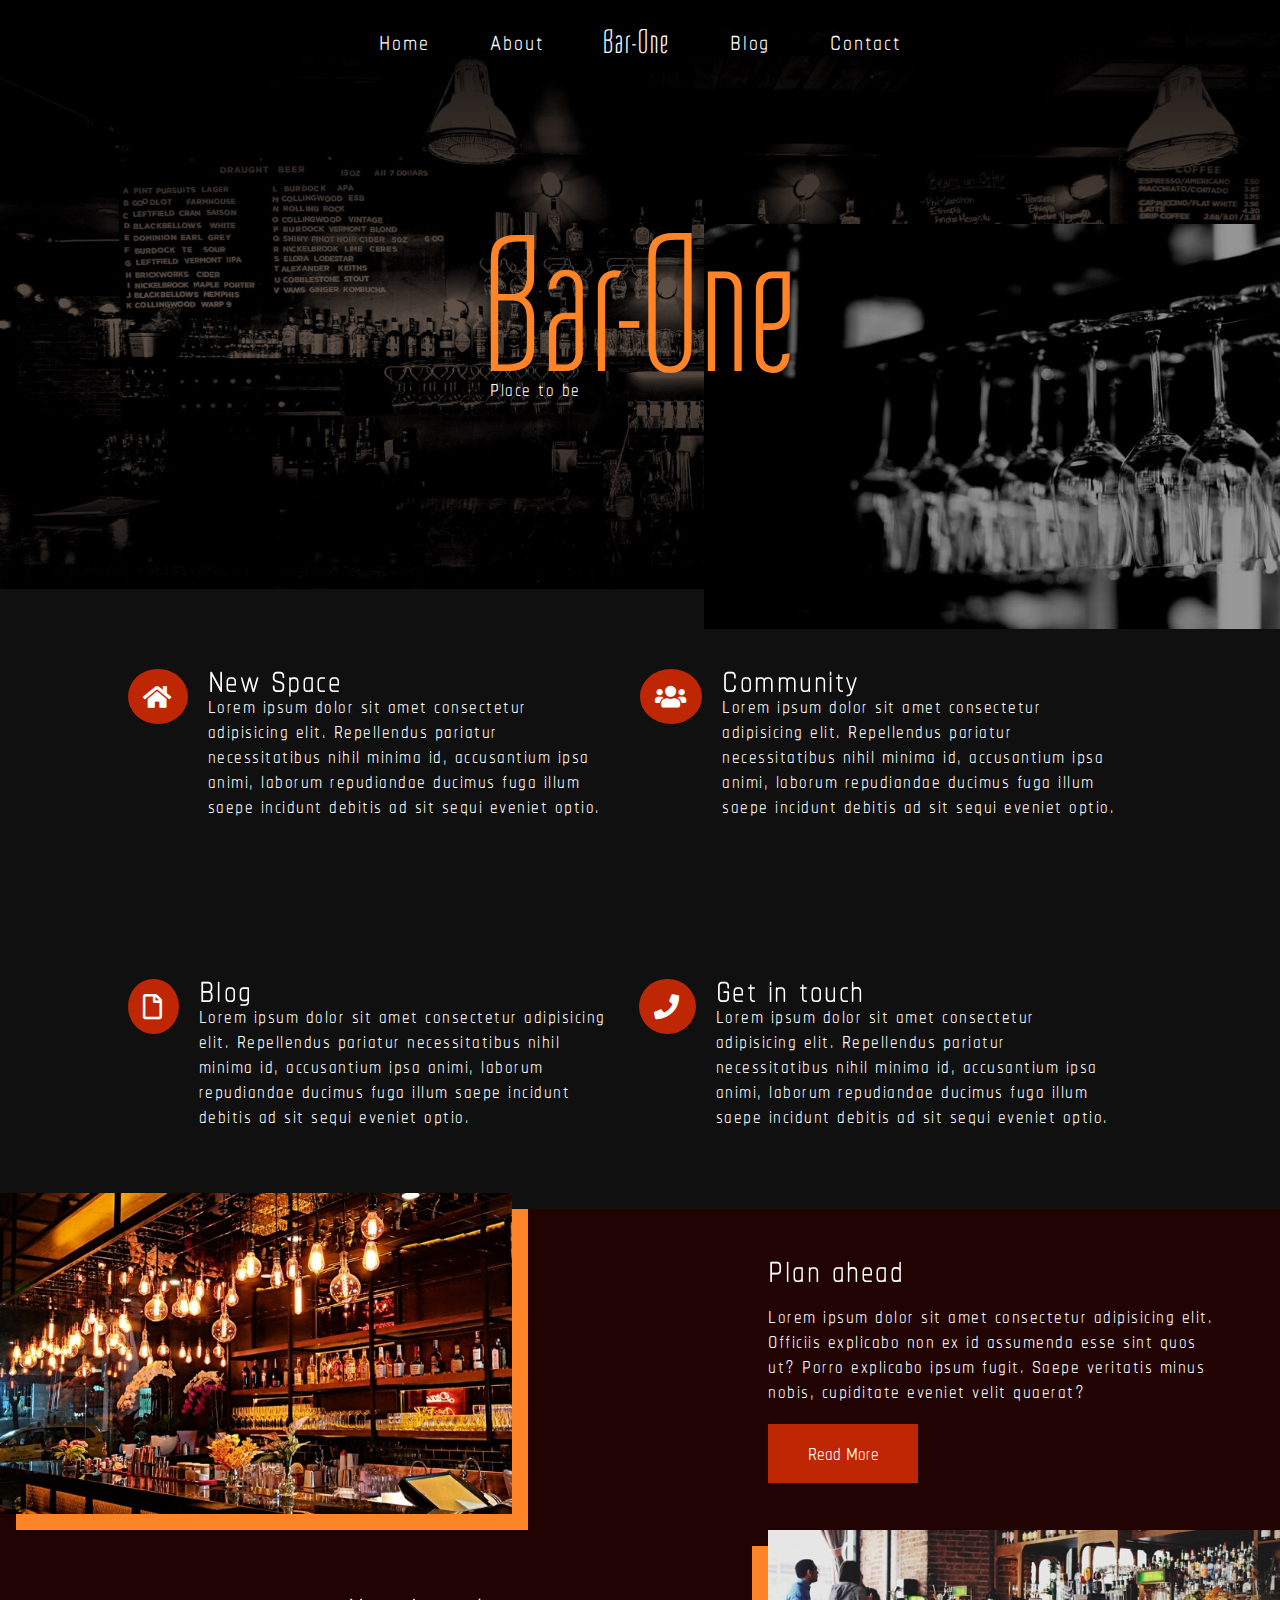
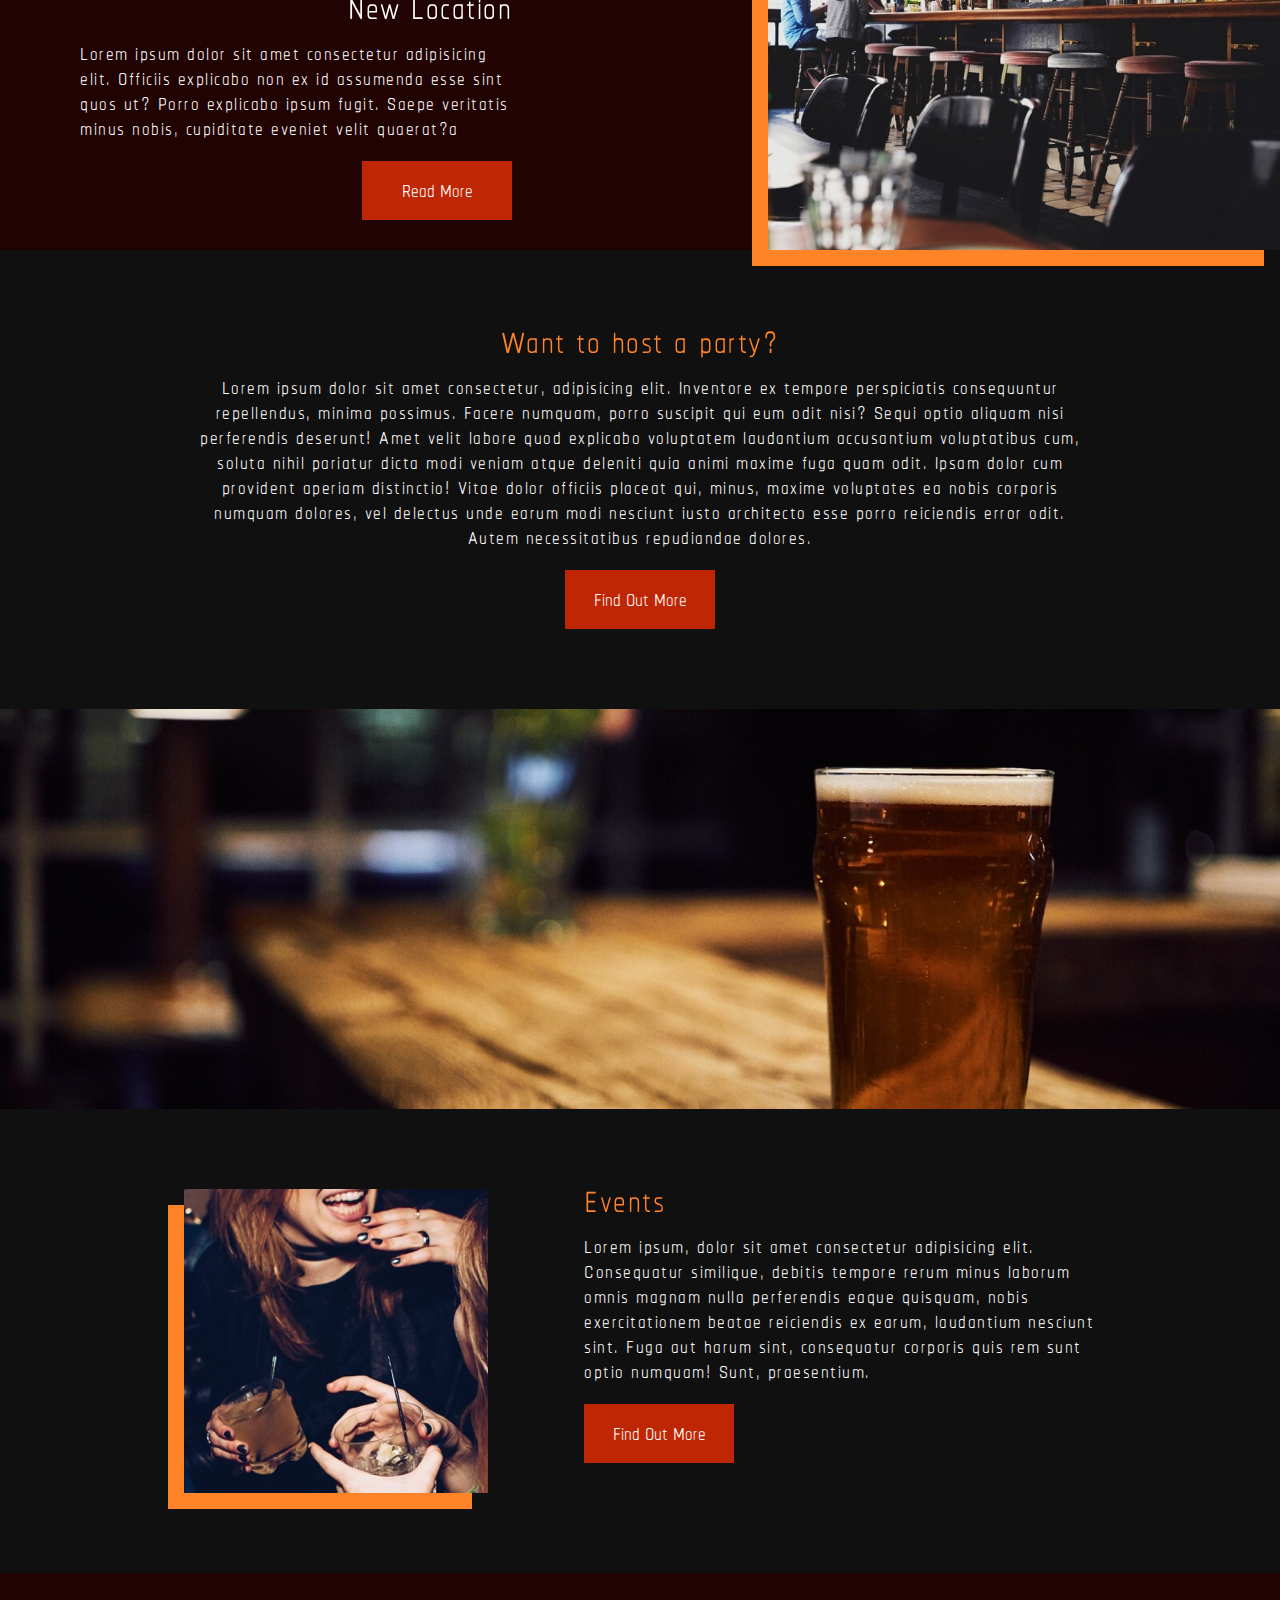
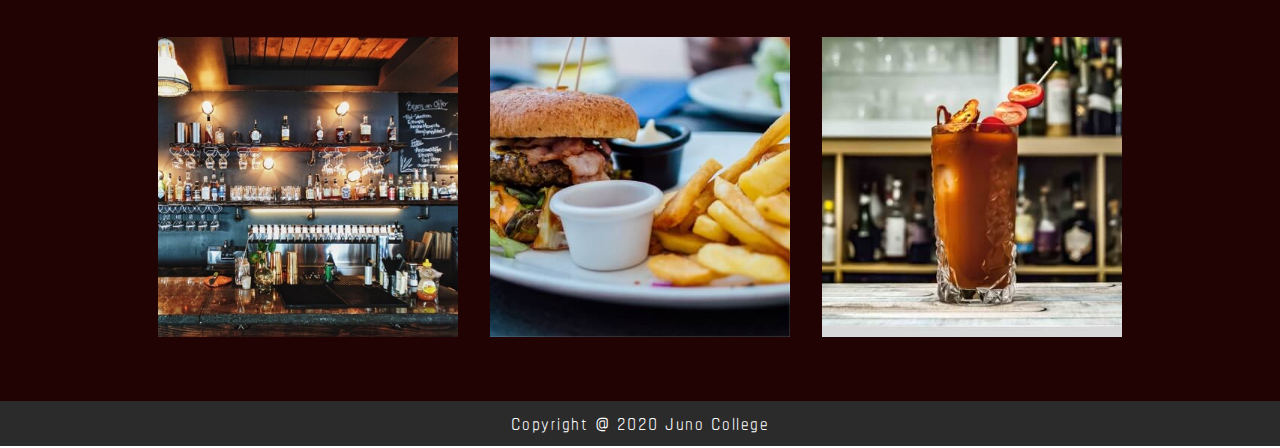
<file: index.html>
<!DOCTYPE html>
<html lang="en">
  <head>
    <meta charset="UTF-8" />
    <meta name="viewport" content="width=device-width, initial-scale=1.0" />
    <title>Document</title>
    <link rel="stylesheet" href="styles/style.css" />
    <link rel="stylesheet" href="styles/css/all.css" />
    <link href="https://fonts.googleapis.com/css2?family=Chathura&display=swap" rel="stylesheet"> 
    <link href="https://fonts.googleapis.com/css2?family=Chathura:wght@700&family=Tulpen+One&display=swap" rel="stylesheet">  </head>
  <body>
    <header>
      <section class="home-container">
        <div class="wrapper">
          <nav class="nav-bar">
            <input type="checkbox" class="burger-checkbox" id="burger-checkbox">
            <label for="burger-checkbox"></label>
            <ul>
              <li><a href="index.html" class="menu">Home</a></li>
              <li><a href="#" class="menu">About</a></li>
              <li class="sub-heading">Bar-One</li>
              <li><a href="blog.html" class="menu">Blog</a></li>
              <li><a href="contact.html" class="menu">Contact</a></li>
            </ul>
          </nav>
        </div>
        <div class="blog-home-img home-img">
          <img src="styles/bar-final-assets/home-image-1.jpg" alt="different bottles of alcohol are kept in an open cabinet. Menu written in a board" />
        </div>
      
        <div class="top-off-img">
          <img src="styles/bar-final-assets/header-box.jpg" alt="wine classes hung upside-down"/>
        </div>
      </section>
      <div class="banner">
        <h1 class="header-1">Bar-One</h1>
        <p>Place to be</p>
      </div>
    </header>

    <main>
      <section class="icon-container">
        <div class="wrapper">
          <div class="icon-division">
            <div class="icon-content">
              <div class="icon">
                <i class="fas fa-home"></i>
              </div>
              <div class="icon-description">
                <h3>New Space</h3>
                <p>
                  Lorem ipsum dolor sit amet consectetur adipisicing elit. <span>
                  Repellendus pariatur necessitatibus nihil minima id,
                  accusantium ipsa animi, laborum repudiandae ducimus fuga illum
                  saepe incidunt debitis ad sit sequi eveniet optio.</span>
                </p>
              </div>
            </div>

            <div class="icon-content">
              <div class="icon">
                <i class="fas fa-users"></i>
              </div>
              <div class="icon-description">
                <h3>Community</h3>
                <p>
                  Lorem ipsum dolor sit amet consectetur adipisicing elit.<span>
                  Repellendus pariatur necessitatibus nihil minima id,
                  accusantium ipsa animi, laborum repudiandae ducimus fuga illum
                  saepe incidunt debitis ad sit sequi eveniet optio.</span>
                </p>
              </div>
            </div>
          </div>
          <div class="icon-division">
            <div class="icon-content">
              <div class="icon">
                <i class="far fa-file"></i>
              </div>
              <div class="icon-description">
                <h3>Blog</h3>
                <p>
                  Lorem ipsum dolor sit amet consectetur adipisicing elit.<span>
                  Repellendus pariatur necessitatibus nihil minima id,
                  accusantium ipsa animi, laborum repudiandae ducimus fuga illum
                  saepe incidunt debitis ad sit sequi eveniet optio.</span>
                </p>
              </div>
            </div>
            <div class="icon-content">
              <div class="icon">
                <i class="fas fa-phone"></i>
              </div>
              <div class="icon-description">
                <h3>Get in touch</h3>
                <p>
                  Lorem ipsum dolor sit amet consectetur adipisicing elit.<span>
                  Repellendus pariatur necessitatibus nihil minima id,
                  accusantium ipsa animi, laborum repudiandae ducimus fuga illum
                  saepe incidunt debitis ad sit sequi eveniet optio.</span>
                </p>
              </div>
            </div>
          </div>
        </div>
      </section>

      <section class="split-container">
        <div class="major-split">
          <div class="split-1">
            <div class="split-img">
              <img src="./styles/bar-final-assets/left-image.jpg" alt="a bar where different sizes of bulbs are lit and different bottles of wine are shown"/>
            </div>
            <div class="split-content">
              <h3 class="spaced-bottom">Plan ahead</h3>
              <p>
                Lorem ipsum dolor sit amet consectetur adipisicing elit.
                Officiis explicabo non ex id assumenda esse sint quos ut? Porro
                explicabo ipsum fugit. Saepe veritatis minus nobis, cupiditate
                eveniet velit quaerat?
              </p>
              <button class="red-button">Read More</button>
            </div>
          </div>
          <div class="split-1">
            <div class="split-content align-left">
              <h3 class="spaced-bottom">New Location</h3>
              <p>
                Lorem ipsum dolor sit amet consectetur adipisicing elit.
                Officiis explicabo non ex id assumenda esse sint quos ut? Porro
                explicabo ipsum fugit. Saepe veritatis minus nobis, cupiditate
                eveniet velit quaerat?a
              </p>
              <button class="red-button">Read More</button>
            </div>
            <div class="split-img border-left">
              <img src="./styles/bar-final-assets/right-image.jpg" alt="2 people enjoying their drink at a bar and there are lots of empty chairs."/>
            </div>
          </div>
        </div>
      </section>

      <section class="party-container">
        <div class="wrapper">
          <h3 class="colored-words spaced-bottom">Want to host a party?</h3>
          <p>
            Lorem ipsum dolor sit amet consectetur, adipisicing elit. Inventore
            ex tempore perspiciatis consequuntur repellendus, minima possimus.
            <span>Facere numquam, porro suscipit qui eum odit nisi? Sequi optio
            aliquam nisi perferendis deserunt! Amet velit labore quod explicabo
            voluptatem laudantium accusantium voluptatibus cum, soluta nihil
            pariatur dicta modi veniam atque deleniti quia animi maxime fuga
            quam odit. Ipsam dolor cum provident aperiam distinctio! Vitae dolor
            officiis placeat qui, minus, maxime voluptates ea nobis corporis
            numquam dolores, vel delectus unde earum modi nesciunt iusto
            architecto esse porro reiciendis error odit. Autem necessitatibus</span>
            repudiandae dolores.
          </p>
          <button class="red-button">Find Out More</button>
        </div>
      </section>

      <section class="image-container">
        <img src="./styles/bar-final-assets/banner-image.jpg"  alt="a glass of chill-beer"/>
      </section>

      <section class="event-container">
        <div class="wrapper divided">
          <div class="event-img">
            <img src="./styles/bar-final-assets/small-box-image.jpg" alt="a girl enjoying her drink and laughing"/>
          </div>
          <div class="event-content">
            <h3 class="colored-words spaced-bottom">Events</h3>
            <p>
              Lorem ipsum, dolor sit amet consectetur adipisicing elit.
              Consequatur similique, debitis tempore rerum minus laborum omnis
              magnam nulla perferendis eaque quisquam, nobis exercitationem
              beatae reiciendis ex earum, laudantium nesciunt sint. Fuga aut
              harum sint, consequatur corporis quis rem sunt optio numquam!
              Sunt, praesentium.
            </p>
            <button class="red-button">Find Out More</button>
          </div>
        </div>
      </section>

      <section class="gallery">
        <div>
          <ul class="gallery-img">
            <li><img src="./styles/bar-final-assets/gallery-image-1.jpg" alt="a bar section with many bottles of alcholo"/></li>
            <li><img src="./styles/bar-final-assets/gallery-image-2.jpg" alt="a delicious hamburger with fries"/></li>
            <li><img src="./styles/bar-final-assets/gallery-image-3.jpg" alt="a chilled and nicely decorated drink"/></li>
          </ul>
        </div>
      </section>
    </main>
    <footer>
      <p>
        Copyright @ 2020 <a href="https://junocollege.com/">Juno College</a>
      </p>
    </footer>
  </body>
</html>
</file>
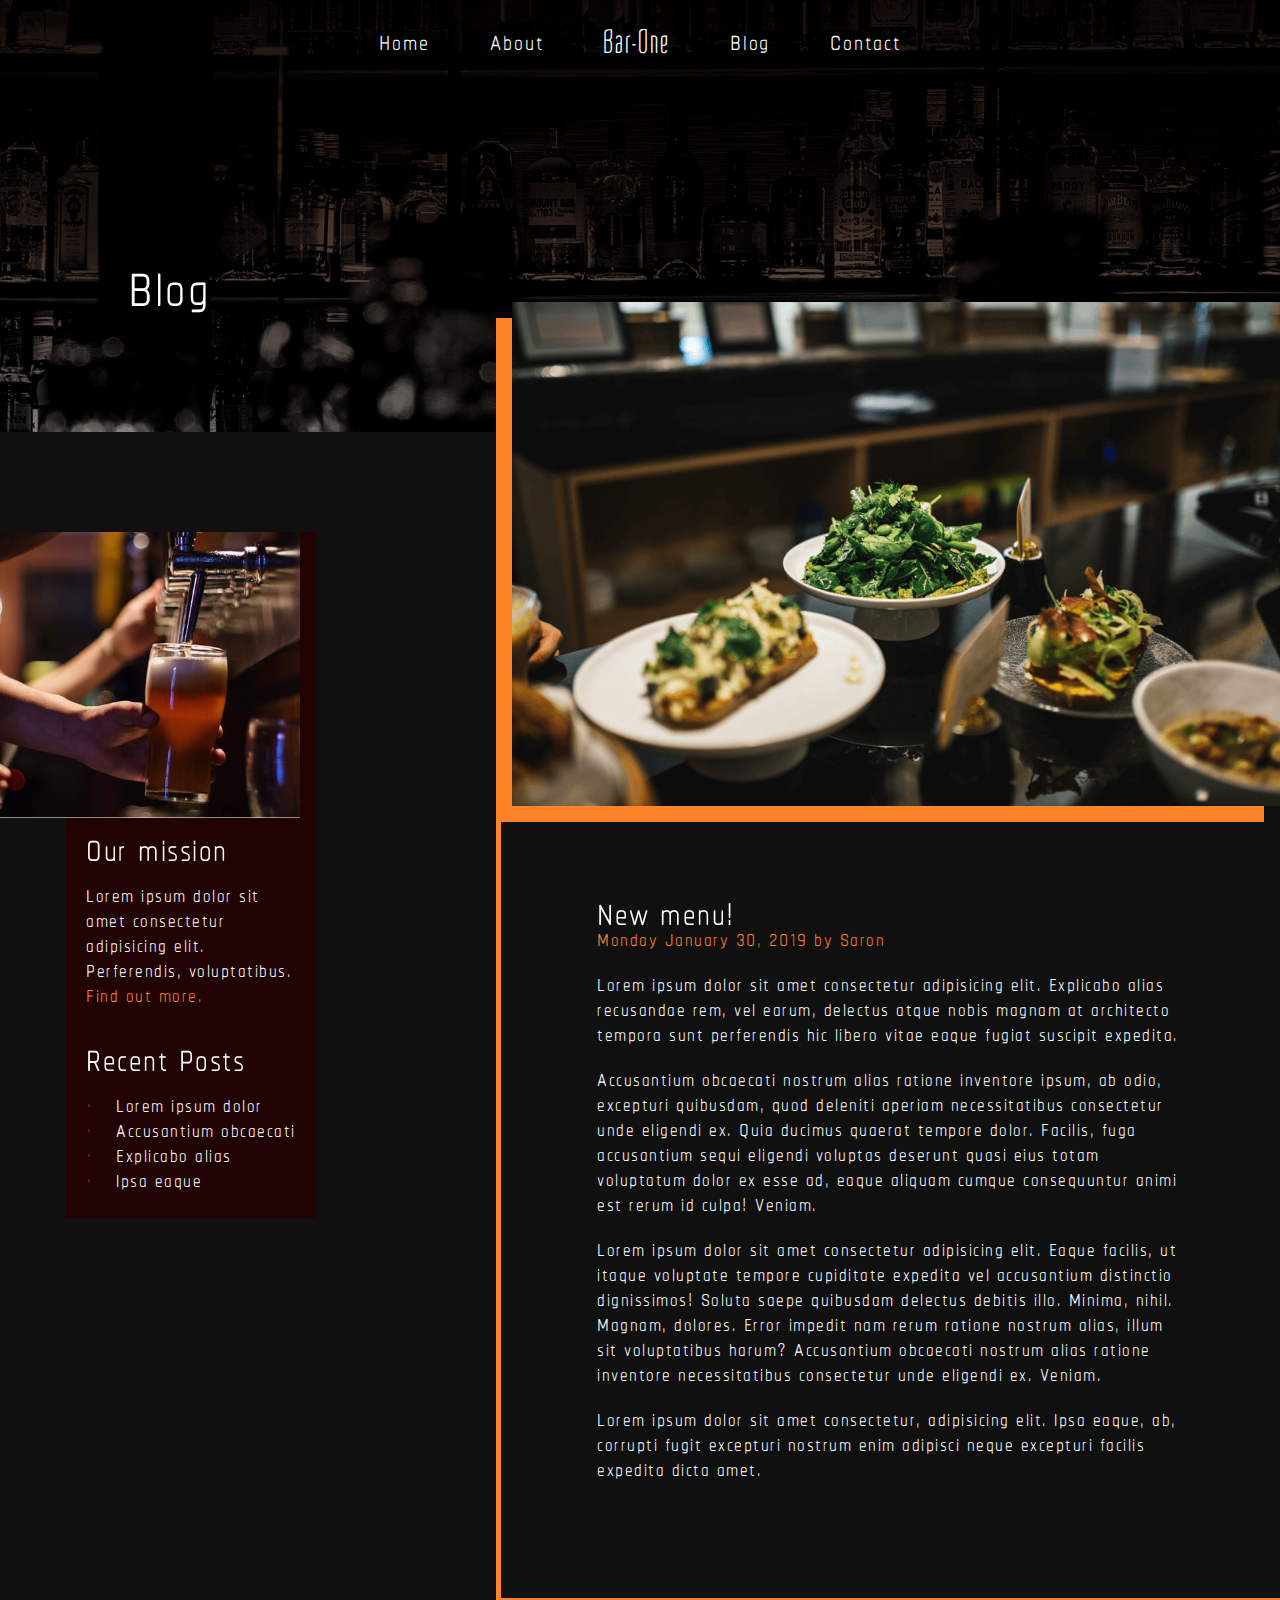
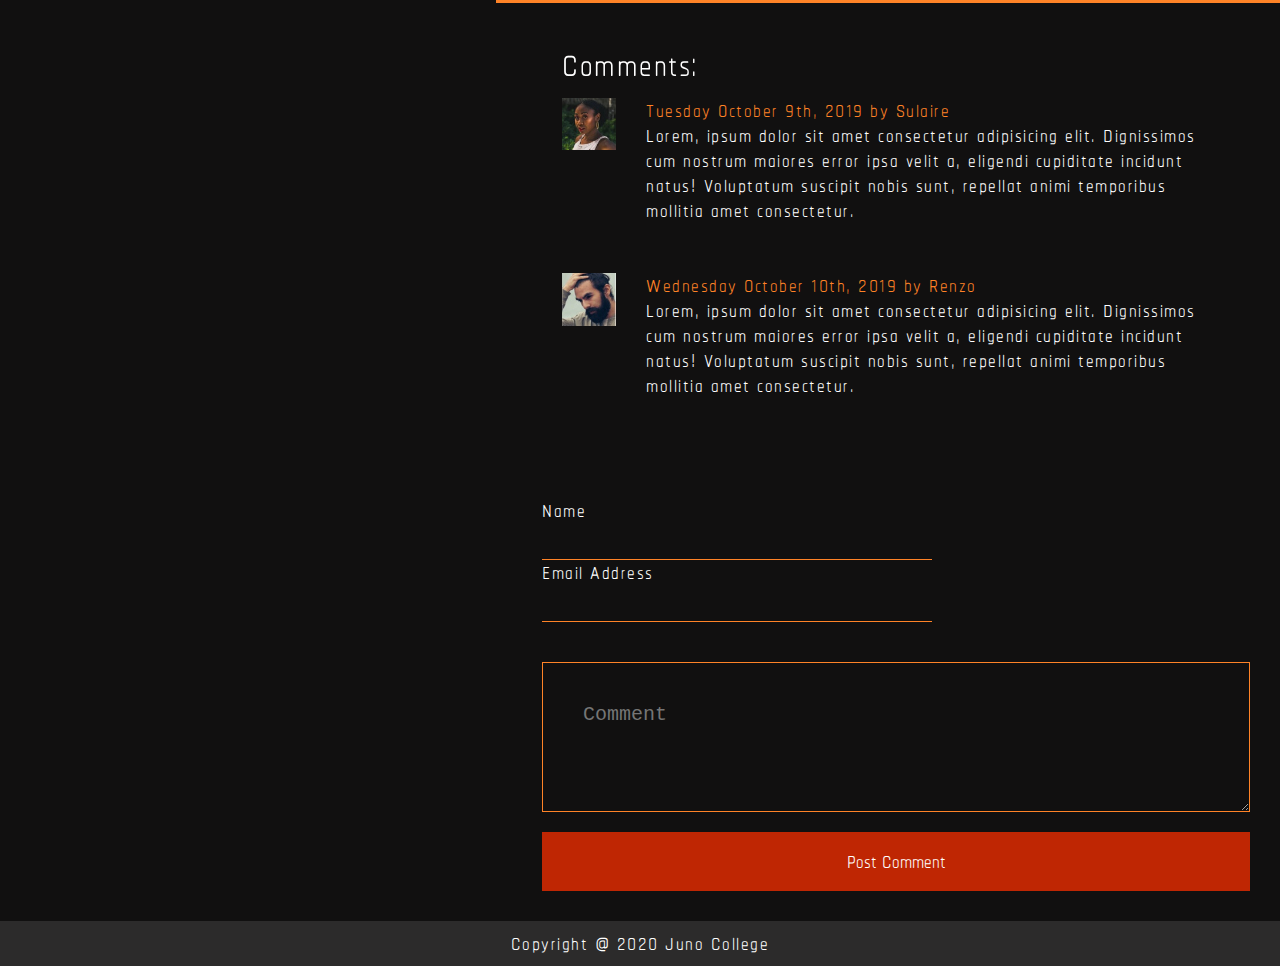
<file: blog.html>
<!DOCTYPE html>
<html lang="en">
  <head>
    <meta charset="UTF-8" />
    <meta name="viewport" content="width=device-width, initial-scale=1.0" />
    <title>Document</title>
    <link rel="stylesheet" href="styles/style.css" />
    <link href="https://fonts.googleapis.com/css2?family=Chathura&display=swap" rel="stylesheet"> 
    <link href="https://fonts.googleapis.com/css2?family=Chathura:wght@700&family=Tulpen+One&display=swap" rel="stylesheet">  </head>

  </head>
  <body>
    <header>
      <section class="home-container">
        <div class="wrapper">
          <nav class="nav-bar">
            <input type="checkbox" class="burger-checkbox" id="burger-checkbox">
            <label for="burger-checkbox"></label>
            <ul>
              <li><a href="index.html" class="menu">Home</a></li>
              <li><a href="#" class="menu">About</a></li>
              <li class="sub-heading">Bar-One</li>
              <li><a href="blog.html" class="menu">Blog</a></li>
              <li><a href="contact.html" class="menu">Contact</a></li>
            </ul>
          </nav>
        </div>
        <div class="blog-home-img">
          <img src="./styles/bar-final-assets/blog-header-1.jpg" alt="diferent botles of alcohol are shown with a darker theme."/>
        </div>
      </section>
    </header>

    <main>
      <section class="main-blog-container">
        <div class="blog-heading wrapper">
          <h2 class="header-3">Blog</h2>
        </div>
        <div class="split-menu">
          <div class="left-container">
            <div class="left-container-img">
              <img src="styles/bar-final-assets/sidebar-image.jpg" alt="a hand filling beer in a glass"/>
            </div>
            <div class="left-container-content">
                <h3 class="spaced-bottom">Our mission</h3>
                <p>Lorem ipsum dolor sit amet consectetur adipisicing elit. Perferendis, voluptatibus.</p>
                <a href="#" class="more-info" class="colored-words">Find out more.</a>

                <h3 class="top-spaced spaced-bottom">Recent Posts</h3>
                <ul>
                    <li>Lorem ipsum dolor</li>
                    <li>Accusantium obcaecati</li>
                    <li>Explicabo alias </li>
                    <li>Ipsa eaque</li>

                </ul>
            </div>
          </div>
          <div class="second-split-part">
            <div class="blog-top-off">
              <img src="./styles/bar-final-assets/post-image.png" alt="nice salad, and other food items kept in a table."/>
            </div>
            <div class="right-container">
              <h3>New menu!</h3>
              <p class="colored-words">Monday January 30, 2019 by Saron</p>
              <p>
                Lorem ipsum dolor sit amet consectetur adipisicing elit. <span>
                Explicabo alias recusandae rem, vel earum, delectus atque nobis
                magnam at architecto tempora sunt perferendis hic libero vitae
                eaque fugiat suscipit expedita.</span>
              </p>
              <p>
                Accusantium obcaecati nostrum alias ratione inventore ipsum, ab
                odio, excepturi quibusdam, quod deleniti aperiam necessitatibus
                consectetur unde eligendi ex. <span>Quia ducimus quaerat tempore
                dolor. Facilis, fuga accusantium sequi eligendi voluptas
                deserunt quasi eius totam voluptatum dolor ex esse ad, eaque
                aliquam cumque consequuntur animi est rerum id culpa! Veniam.</span>
              </p>
              <p>
                Lorem ipsum dolor sit amet consectetur adipisicing elit. Eaque
                facilis, ut itaque voluptate tempore cupiditate expedita vel
                accusantium distinctio dignissimos! <span>Soluta saepe quibusdam
                delectus debitis illo. Minima, nihil. Magnam, dolores. Error
                impedit nam rerum ratione nostrum alias, illum sit voluptatibus
                harum? Accusantium obcaecati nostrum alias ratione inventore
                necessitatibus consectetur unde eligendi ex. Veniam.</span>
              </p>
              <p>
                Lorem ipsum dolor sit amet consectetur, adipisicing elit.<span> Ipsa
                eaque, ab, corrupti fugit excepturi nostrum enim adipisci neque
                excepturi facilis expedita dicta amet.</span>
              </p>
            </div>
            <div class="comment">
              <h3 class="spaced-bottom">Comments:</h3>
              <div class="comment-split">
                <div class="comment-img">
                  <img src="styles/bar-final-assets/comment-image-1.jpg" alt="a beautiful black woman"/>
                </div>
                <div clas="comment-content">
                  <h4 class="colored-words">Tuesday October 9th, 2019 by Sulaire</h4>
                  <p>
                    Lorem, ipsum dolor sit amet consectetur adipisicing elit.
                    Dignissimos cum nostrum maiores error ipsa velit a, eligendi
                    cupiditate incidunt natus! <span>Voluptatum suscipit nobis sunt,
                    repellat animi temporibus mollitia amet consectetur.</span>
                  </p>
                </div>
              </div>
              <div class="comment-split">
                <div class="comment-img">
                  <img src="./styles/bar-final-assets/comment-image-2.jpg" alt="a white man with long beard"/>
                </div>
                <div clas="comment-content">
                  <h4 class="colored-words">Wednesday October 10th, 2019 by Renzo</h4>
                  <p>
                    Lorem, ipsum dolor sit amet consectetur adipisicing elit.
                    Dignissimos cum nostrum maiores error ipsa velit a, eligendi
                    cupiditate incidunt natus! <span>Voluptatum suscipit nobis sunt,
                    repellat animi temporibus mollitia amet consectetur.</span>
                  </p>
                </div>
              </div>
            </div>

            <fieldset>
              <div class="client-comment">
                <div class="content">
                  <label for="client-name" type="text">Name</label><br />
                  <input type="text" class="client-name" name="client-name" />
                </div>
                <div class="content">
                  <label for="client-email" type="email">Email Address</label
                  ><br />
                  <input type="text" class="client-email" name="client-email" />
                </div>
              </div>
              <textarea type="text" class="client-comment" placeholder="Comment"></textarea>
              <button class="red-button" type="submit">Post Comment</button>
            </fieldset>
          </div>
        </div>
      </section>
    </main>

    <footer>
      <p>
        Copyright @ 2020 <a href="https://junocollege.com/">Juno College</a>
      </p>
    </footer>
  </body>
</html>
</file>
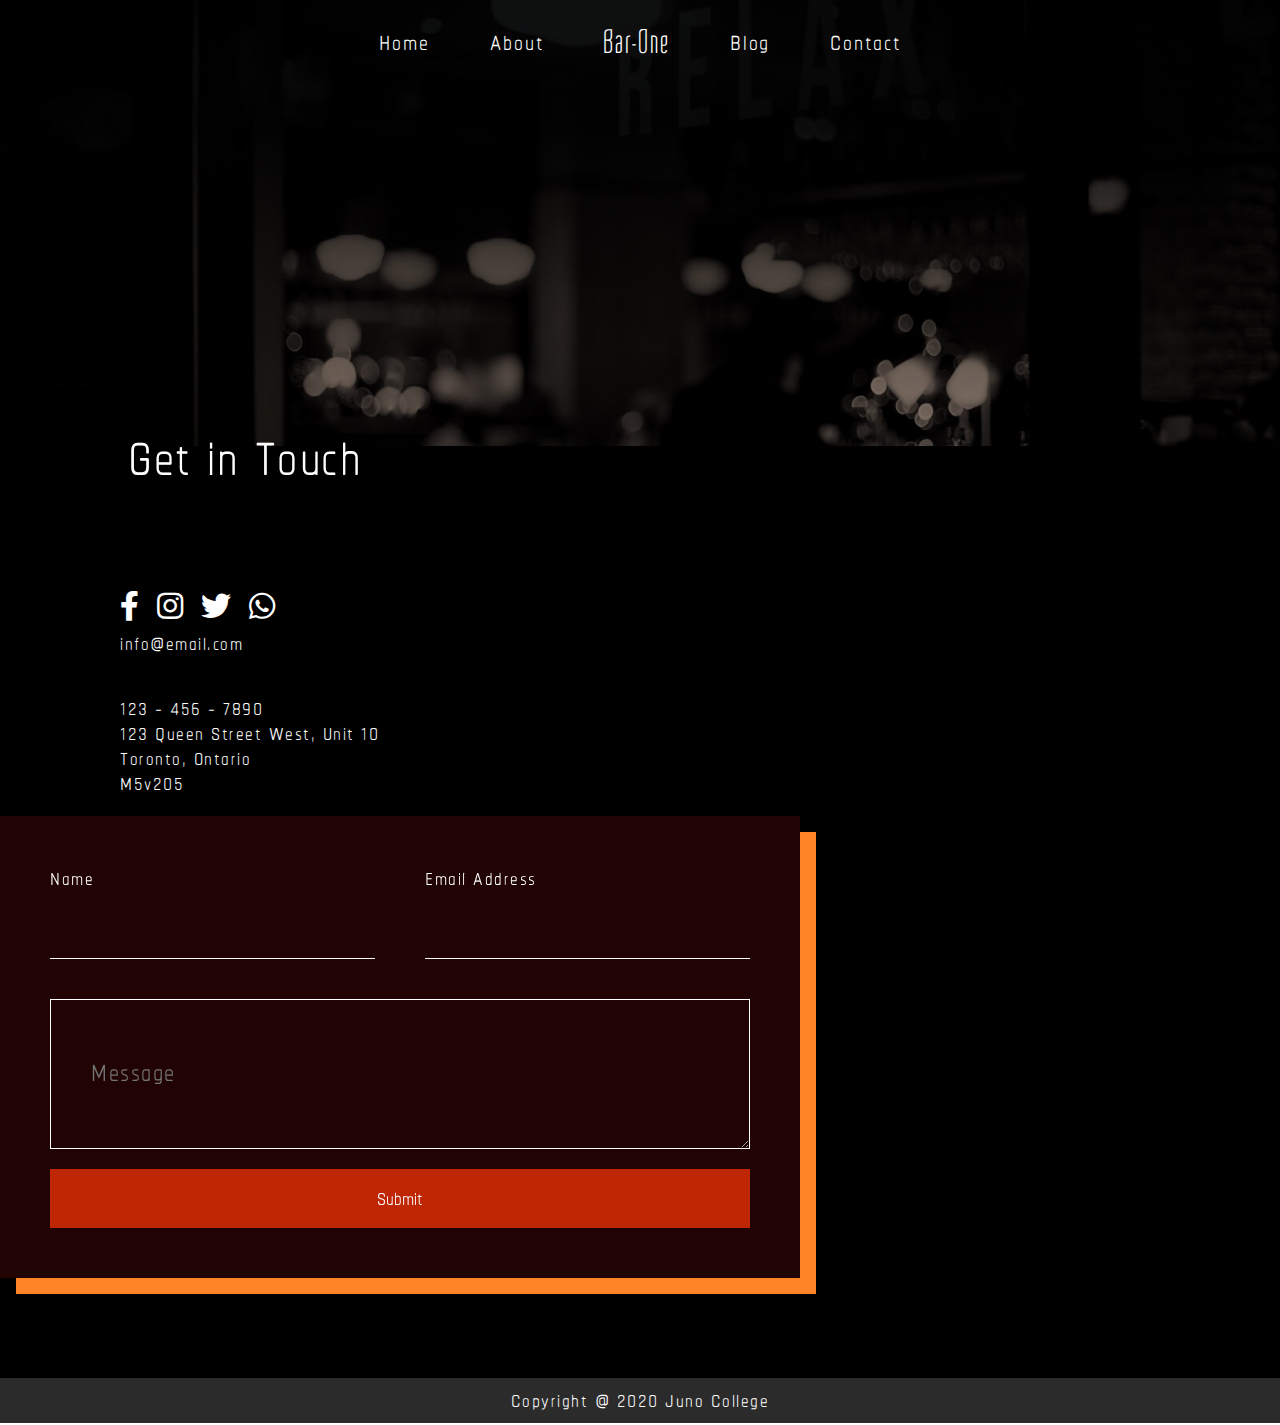
<file: contact.html>
<!DOCTYPE html>
<html lang="en">
  <head>
    <meta charset="UTF-8" />
    <meta name="viewport" content="width=device-width, initial-scale=1.0" />
    <title>Document</title>
    <link rel="stylesheet" href="styles/style.css" />
    <link rel="stylesheet" href="styles/css/all.css" />
    <link href="https://fonts.googleapis.com/css2?family=Chathura&display=swap" rel="stylesheet"> 
    <link href="https://fonts.googleapis.com/css2?family=Chathura:wght@700&family=Tulpen+One&display=swap" rel="stylesheet">  </head>

  </head>
  <body>
    <header>
      <section class="contact-nav">
      <nav class="nav-bar wrapper">
        <input type="checkbox" class="burger-checkbox" id="burger-checkbox">
            <label for="burger-checkbox"></label>
        <ul>
          <li><a href="index.html" class="menu">Home</a></li>
          <li><a href="#" class="menu">About</a></li>
          <li class="sub-heading">Bar-One</li>
          <li><a href="blog.html" class="menu">Blog</a></li>
          <li><a href="contact.html" class="menu">Contact</a></li>
        </ul>
      </nav>
      <div class="blog-home-img">
        <img src="./styles/bar-final-assets/contact-header-1.jpg" alt=""/>
      </div>
    </section>
    </header>

    <main>
      <section class="contact-container ">
        <div class="contact-heading wrapper">
          <h2>Get in Touch</h2>
        </div>
        <div class="contact-split-container">
        <div class="address-content ">
          <div class="icon-info">
           <a href="#"><i class="fab fa-facebook-f"></i> </a>
           <a href="#"><i class="fab fa-instagram"></i> </a>
           <a href="#"><i class="fab fa-twitter"></i> </a>
           <a href="#"><i class="fab fa-whatsapp"></i> </a>
          </div>
          <div class="address-info">
            <p class="email">info@email.com</p>
            <p class="top-spaced">123 - 456 - 7890</p>
            <p>123 Queen Street West, Unit 10</p>
            <p>Toronto, Ontario</p>
            <p>M5v205</p>
          </div>
        </div>
        <div class="message-content">
          <fieldset>
            <div class="client-fillup">
              <div class="content">
                <label for="client-name" type="text">Name</label><br>
                <input type="text" class="client-name" name="client-name" />
              </div>
              <div class="content">
                <label for="client-email" type="email">Email Address</label><br>
                <input type="text" class="client-email" name="client-email" />
              </div>
            </div>
            <textarea type="text" class="client-comment" placeholder="Message"></textarea>
            <button class="red-button" type="submit">Submit</button>
          </fieldset>
        </div>
      </div>
      </section>
    </main>

    <footer>
      <p>
        Copyright @ 2020 <a href="https://junocollege.com/">Juno College</a>
      </p>
    </footer>
  </body>
</html>
</file>
<file: styles/style.css>
a, abbr, acronym, address, applet, article, aside, audio, b, big, blockquote, body, canvas, caption, center, cite, code, dd, del, details, dfn, div, dl, dt, em, embed, fieldset, figcaption, figure, footer, form, h1, h2, h3, h4, h5, h6, header, hgroup, html, i, iframe, img, ins, kbd, label, legend, li, mark, menu, nav, object, ol, output, p, pre, q, ruby, s, samp, section, small, span, strike, strong, sub, summary, sup, table, tbody, td, tfoot, th, thead, time, tr, tt, u, ul, var, video {
  margin: 0;
  padding: 0;
  border: 0;
  font-size: 100%;
  font: inherit;
  vertical-align: baseline;
}

article, aside, details, figcaption, figure, footer, header, hgroup, menu, nav, section {
  display: block;
}

body {
  line-height: 1;
}

ol, ul {
  list-style: none;
}

blockquote, q {
  quotes: none;
}

blockquote:after, blockquote:before, q:after, q:before {
  content: '';
  content: none;
}

table {
  border-collapse: collapse;
  border-spacing: 0;
}

input[type=search]::-webkit-search-cancel-button, input[type=search]::-webkit-search-decoration, input[type=search]::-webkit-search-results-button, input[type=search]::-webkit-search-results-decoration {
  -webkit-appearance: none;
  -moz-appearance: none;
}

input[type=search] {
  -webkit-appearance: none;
  -moz-appearance: none;
  -webkit-box-sizing: content-box;
  box-sizing: content-box;
}

textarea {
  overflow: auto;
  vertical-align: top;
  resize: vertical;
}

audio, canvas, video {
  display: inline-block;
  max-width: 100%;
}

audio:not([controls]) {
  display: none;
  height: 0;
}

[hidden] {
  display: none;
}

html {
  font-size: 100%;
  -webkit-text-size-adjust: 100%;
  -ms-text-size-adjust: 100%;
}

a:focus {
  outline: thin dotted;
}

a:active, a:hover {
  outline: 0;
}

img {
  border: 0;
  -ms-interpolation-mode: bicubic;
}

figure {
  margin: 0;
}

form {
  margin: 0;
}

fieldset {
  border: 1px solid silver;
  margin: 0 2px;
  padding: .35em .625em .75em;
}

legend {
  border: 0;
  padding: 0;
  white-space: normal;
}

button, input, select, textarea {
  font-size: 100%;
  margin: 0;
  vertical-align: baseline;
}

button, input {
  line-height: normal;
}

button, select {
  text-transform: none;
}

button, html input[type=button], input[type=reset], input[type=submit] {
  -webkit-appearance: button;
  cursor: pointer;
}

button[disabled], html input[disabled] {
  cursor: default;
}

input[type=checkbox], input[type=radio] {
  -webkit-box-sizing: border-box;
          box-sizing: border-box;
  padding: 0;
}

input[type=search] {
  -webkit-appearance: textfield;
  -webkit-box-sizing: content-box;
  box-sizing: content-box;
}

input[type=search]::-webkit-search-cancel-button, input[type=search]::-webkit-search-decoration {
  -webkit-appearance: none;
}

button::-moz-focus-inner, input::-moz-focus-inner {
  border: 0;
  padding: 0;
}

textarea {
  overflow: auto;
  vertical-align: top;
}

table {
  border-collapse: collapse;
  border-spacing: 0;
}

button, html, input, select, textarea {
  color: #222;
}

::-moz-selection {
  background: #b3d4fc;
  text-shadow: none;
}

::selection {
  background: #b3d4fc;
  text-shadow: none;
}

img {
  vertical-align: middle;
}

fieldset {
  border: 0;
  margin: 0;
  padding: 0;
}

textarea {
  resize: vertical;
}

.chromeframe {
  margin: .2em 0;
  background: #ccc;
  color: #000;
  padding: .2em 0;
}

.clearfix:after {
  visibility: hidden;
  display: block;
  font-size: 0;
  content: '';
  clear: both;
  height: 0;
}

* {
  -webkit-box-sizing: border-box;
  box-sizing: border-box;
}

.visuallyHidden:not(:focus):not(:active) {
  position: absolute;
  width: 1px;
  height: 1px;
  margin: -1px;
  border: 0;
  padding: 0;
  white-space: nowrap;
  -webkit-clip-path: inset(100%);
          clip-path: inset(100%);
  clip: rect(0 0 0);
  overflow: hidden;
}

.blog-home-img {
  position: relative;
  margin-top: -100px;
  z-index: -1;
}

.main-blog-container {
  margin-top: -170px;
  position: relative;
}

.main-blog-container .blog-heading {
  color: white;
  padding-bottom: 130px;
}

.main-blog-container .blog-top-off {
  margin-left: auto;
  margin-top: -120px;
  -webkit-filter: drop-shadow(-1rem 1rem 0px #ff8327);
          filter: drop-shadow(-1rem 1rem 0px #ff8327);
}

.main-blog-container .second-split-part {
  margin-top: -10px;
  z-index: 1;
  width: 60%;
}

.main-blog-container .split-menu {
  background-color: #111010;
  display: -webkit-box;
  display: -ms-flexbox;
  display: flex;
  -ms-flex-wrap: wrap;
      flex-wrap: wrap;
  -webkit-box-pack: justify;
      -ms-flex-pack: justify;
          justify-content: space-between;
}

.main-blog-container .split-menu .right-container {
  border: 5px solid #ff8327;
  border-right: none;
  border-top: none;
  padding: 6rem;
  margin-left: -16px;
}

.main-blog-container .split-menu .right-container p {
  margin-bottom: 20px;
}

.left-container {
  padding-top: 100px;
}

.left-container .left-container-img img {
  width: 300px;
  -webkit-filter: drop-shadow(1rem 0 0px #220303);
          filter: drop-shadow(1rem 0 0px #220303);
}

.left-container .left-container-content {
  background-color: #220303;
  width: 250px;
  height: 400px;
  margin-left: auto;
  margin-right: -1rem;
  padding: 20px;
}

.left-container .left-container-content a {
  color: #ff8327;
}

.left-container .left-container-content ul li::before {
  content: "\2022";
  color: #bf2603;
  display: inline-block;
  width: 1em;
}

.comment {
  padding: 50px;
}

.comment .comment-split {
  display: -webkit-box;
  display: -ms-flexbox;
  display: flex;
}

.comment .comment-img {
  width: 200px;
  padding-right: 30px;
}

.comment p {
  margin-bottom: 50px;
}

fieldset {
  padding: 0 30px 30px;
}

fieldset .client-comment {
  display: -webkit-box;
  display: -ms-flexbox;
  display: flex;
  -ms-flex-wrap: wrap;
      flex-wrap: wrap;
  -webkit-box-pack: justify;
      -ms-flex-pack: justify;
          justify-content: space-between;
}

fieldset .red-button {
  width: 100%;
}

fieldset textarea {
  width: 100%;
  height: 150px;
  border: 1px solid #ff8327;
  background-color: inherit;
  margin-top: 40px;
  color: white;
  font-size: 20px;
  padding: 40px;
}

fieldset input {
  border-top: none;
  border-right: none;
  border-left: none;
  border-bottom: 1px solid #ff8327;
  background-color: inherit;
  color: white;
}

.top-spaced {
  margin-top: 40px;
}

.spaced-bottom {
  margin-bottom: 20px;
}

.contact-container .contact-split-container {
  display: -webkit-box;
  display: -ms-flexbox;
  display: flex;
  -ms-flex-wrap: wrap;
      flex-wrap: wrap;
  -webkit-box-pack: justify;
      -ms-flex-pack: justify;
          justify-content: space-between;
}

.contact-container .client-fillup {
  display: -webkit-box;
  display: -ms-flexbox;
  display: flex;
  width: 100%;
  gap: 50px;
}

.contact-container .content {
  width: 100%;
}

.contact-container fieldset {
  background-color: #220303;
  padding: 50px;
  margin-top: -100px;
  margin-right: 100px;
  -webkit-filter: drop-shadow(1rem 1rem 0 #ff8327);
          filter: drop-shadow(1rem 1rem 0 #ff8327);
  width: 800px;
  margin-bottom: 100px;
  color: white;
}

.contact-container input,
.contact-container textarea {
  width: 100%;
  background: inherit;
  border-color: white;
  font-family: "Chathura", sans-serif;
  font-size: 40px;
  letter-spacing: 1.5px;
}

.icon-info .fab {
  margin-right: 10px;
  margin-bottom: 10px;
}

.address-content {
  margin: 120px;
}

.contact-heading {
  margin-top: -50px;
}

a {
  -webkit-transition: all 1s;
  transition: all 1s;
}

a:hover {
  border: 1 px solid black;
  background: red;
  color: white;
  padding: 5px;
  -webkit-transform: rotate(180deg);
          transform: rotate(180deg);
}

button:hover,
a:focus {
  background-color: #a2a2ee;
  color: black;
  -webkit-transition: all 1s;
  transition: all 1s;
}

.gallery img {
  -webkit-transition: all 0.8s;
  transition: all 0.8s;
}

.gallery img:hover {
  -webkit-transform: scale(1.2);
          transform: scale(1.2);
  border: 1px solid black;
}

input:focus {
  border: white;
}

h2 {
  font-size: 80px;
}

h3 {
  font-size: 50px;
}

body {
  font-family: "Chathura", sans-serif;
  font-size: 30px;
  line-height: 25px;
  color: #ffffff;
  letter-spacing: 1.5px;
}

nav {
  font-family: "Chathura", sans-serif;
  font-size: 35px;
  letter-spacing: 1.9px;
}

h1 {
  font-family: "Tulpen One", serif;
  font-size: 200px;
  text-align: center;
  letter-spacing: 2px;
  color: #ff8327;
}

.wrapper {
  max-width: 1280px;
  width: 80%;
  margin: 0 auto;
}

img {
  width: 100%;
}

a {
  text-decoration: none;
  color: white;
}

header {
  position: relative;
}

header img {
  bottom: 10%;
}

header nav {
  top: 2%;
}

header ul {
  display: -webkit-box;
  display: -ms-flexbox;
  display: flex;
  -ms-flex-wrap: wrap;
      flex-wrap: wrap;
  -webkit-box-pack: center;
      -ms-flex-pack: center;
          justify-content: center;
}

header ul li {
  padding: 30px;
}

header .top-off-img {
  position: absolute;
  bottom: -40px;
  right: 0;
  max-width: 45vw;
}

header .banner {
  position: absolute;
  top: 50%;
  left: 50%;
  -webkit-transform: translate(-50%);
          transform: translate(-50%);
}

header .banner .header-1 {
  display: inline-block;
}

header .banner p {
  margin-left: 7px;
}

header .home-container {
  position: relative;
}

header .sub-heading {
  font-family: "Tulpen One", cursive;
  font-size: 35px;
}

.split-container {
  background-color: #220303;
}

.split-container .split-img {
  max-width: 40%;
  -webkit-filter: drop-shadow(1rem 1rem 0px #ff8327);
          filter: drop-shadow(1rem 1rem 0px #ff8327);
  margin-top: -1rem;
}

.split-container .major-split {
  display: -webkit-box;
  display: -ms-flexbox;
  display: flex;
  -ms-flex-wrap: wrap;
      flex-wrap: wrap;
  -webkit-box-pack: justify;
      -ms-flex-pack: justify;
          justify-content: space-between;
  -webkit-box-orient: vertical;
  -webkit-box-direction: normal;
      -ms-flex-direction: column;
          flex-direction: column;
  gap: 2rem;
}

.split-container .split-1 {
  display: -webkit-box;
  display: -ms-flexbox;
  display: flex;
  -ms-flex-wrap: wrap;
      flex-wrap: wrap;
  -webkit-box-pack: justify;
      -ms-flex-pack: justify;
          justify-content: space-between;
}

.split-container .split-content {
  width: 40%;
  padding-top: 50px;
  padding-right: 50px;
}

.split-container .align-left {
  padding-right: 0;
  padding-left: 80px;
  text-align: right;
}

.split-container .border-left {
  -webkit-filter: drop-shadow(-1rem 1rem 0px #ff8327);
          filter: drop-shadow(-1rem 1rem 0px #ff8327);
}

.split-container .split-content p {
  text-align: left;
}

.split-container .banner p {
  font-family: "Chathura", sans-serif;
  font-size: 70px;
}

.red-button {
  background-color: #bf2603;
  width: 150px;
  padding: 5px;
  border: none;
  color: white;
  margin-top: 20px;
  cursor: pointer;
  font-family: "Chathura", sans-serif;
}

.party-container {
  background-color: #111010;
  padding: 5rem;
  text-align: center;
}

.event-container {
  background-color: #111010;
}

.event-container .event-img {
  max-width: 30%;
  min-width: 300px;
  -webkit-filter: drop-shadow(-1rem 1rem 0px #ff8327);
          filter: drop-shadow(-1rem 1rem 0px #ff8327);
}

.event-container .divided {
  display: -webkit-box;
  display: -ms-flexbox;
  display: flex;
  -ms-flex-wrap: wrap;
      flex-wrap: wrap;
  -webkit-box-pack: center;
      -ms-flex-pack: center;
          justify-content: center;
  padding: 5rem 0;
  gap: 6rem;
}

.event-container .event-content {
  width: 50%;
}

.gallery {
  background-color: #220303;
}

.gallery .gallery-img {
  display: -webkit-box;
  display: -ms-flexbox;
  display: flex;
  -ms-flex-wrap: wrap;
      flex-wrap: wrap;
  -webkit-box-pack: center;
      -ms-flex-pack: center;
          justify-content: center;
  padding: 4rem 0;
  gap: 2rem;
}

.gallery li img {
  max-width: 300px;
}

footer {
  background-color: #2c2b2b;
  text-align: center;
  padding: 10px;
}

.icon-container {
  background-color: #111010;
}

.icon-container .icon-content {
  display: -webkit-box;
  display: -ms-flexbox;
  display: flex;
  -webkit-box-pack: justify;
      -ms-flex-pack: justify;
          justify-content: space-between;
  padding: 80px 0;
  margin-right: 30px;
}

.icon-container .icon-division {
  display: -webkit-box;
  display: -ms-flexbox;
  display: flex;
}

.icon-container .icon i {
  border-radius: 100%;
  padding: 15px;
  background-color: #bf2603;
  font-size: 25px;
  margin-right: 20px;
}

.contact-container {
  background-color: black;
}

.main-blog-container .split-menu {
  display: -webkit-box;
  display: -ms-flexbox;
  display: flex;
}

.colored-words {
  color: #ff8327;
}

.nav-bar input {
  display: none;
}

@media (max-width: 800px) {
  h1 {
    font-size: 100px;
  }
  .party-container {
    padding: 2rem;
  }
  .event-container .event-content {
    width: 100%;
  }
  .split-menu {
    width: 100%;
  }
  .split-menu .left-container {
    width: 100%;
  }
  .split-menu .left-container img {
    display: block;
    margin-left: auto;
    margin-right: auto;
    margin-bottom: 2rem;
    -webkit-filter: drop-shadow(-1rem 1rem 0px #ff8327);
            filter: drop-shadow(-1rem 1rem 0px #ff8327);
  }
  .split-menu .left-container .left-container-content {
    width: 100%;
    -webkit-filter: none;
            filter: none;
    margin-left: 0;
    text-align: center;
    padding-top: 3rem;
  }
  .split-menu .second-split-part .blog-top-off {
    -webkit-filter: none;
            filter: none;
    margin-top: 0;
  }
  .main-blog-container .second-split-part {
    width: 100%;
  }
  .main-blog-container .split-menu .right-container {
    width: 100%;
    margin: 0;
    border: none;
  }
  .contact-container fieldset {
    max-width: 100%;
    width: 100%;
    -webkit-filter: none;
            filter: none;
  }
  .contact-container .contact-split-container {
    -webkit-box-pack: center;
        -ms-flex-pack: center;
            justify-content: center;
  }
}

.burger-checkbox ~ label {
  display: none;
}

@media (max-width: 730px) {
  .nav-bar li {
    position: relative;
    font-size: 30px;
  }
  .nav-bar ul {
    height: 0;
    overflow: hidden;
    position: absolute;
    background: gray;
  }
  .nav-bar ul .sub-heading {
    display: none;
  }
  .burger-checkbox {
    display: none;
  }
  .burger-checkbox + label {
    background: url("bars-solid.svg");
    width: 25px;
    height: 25px;
    display: inline-block;
  }
  .burger-checkbox:checked ~ ul {
    height: auto;
  }
  header ul {
    -webkit-box-orient: vertical;
    -webkit-box-direction: normal;
        -ms-flex-direction: column;
            flex-direction: column;
  }
  header ul li {
    padding: 5px;
  }
}

@media (max-width: 550px) {
  .icon-container .icon-division {
    width: 100%;
    -ms-flex-wrap: wrap;
        flex-wrap: wrap;
  }
  .icon-container .icon-content {
    width: 100%;
    -webkit-box-flex: 0;
        -ms-flex: none;
            flex: none;
  }
  .split-container .major-split .split-img,
  .split-container .major-split .split-content {
    max-width: 100%;
    width: 80%;
    text-align: center;
    padding-right: 0;
    padding-left: 0;
    display: block;
    margin-right: auto;
    margin-left: auto;
  }
}

@media (max-width: 320px) {
  h1 {
    font-size: 30px;
  }
  span {
    display: none;
  }
  header .top-off-img {
    display: none;
  }
  .split-container .border-left {
    margin-top: 20%;
  }
  .main-blog-container .split-menu .right-container {
    padding: 2rem;
  }
  .comment {
    padding: 2rem;
  }
  .contact-container fieldset {
    margin-right: 0;
  }
  .contact-container fieldset .client-fillup {
    -ms-flex-wrap: wrap;
        flex-wrap: wrap;
  }
  .contact-container fieldset .content {
    width: 100%;
  }
  fieldset input {
    width: 100%;
  }
}
</file>
